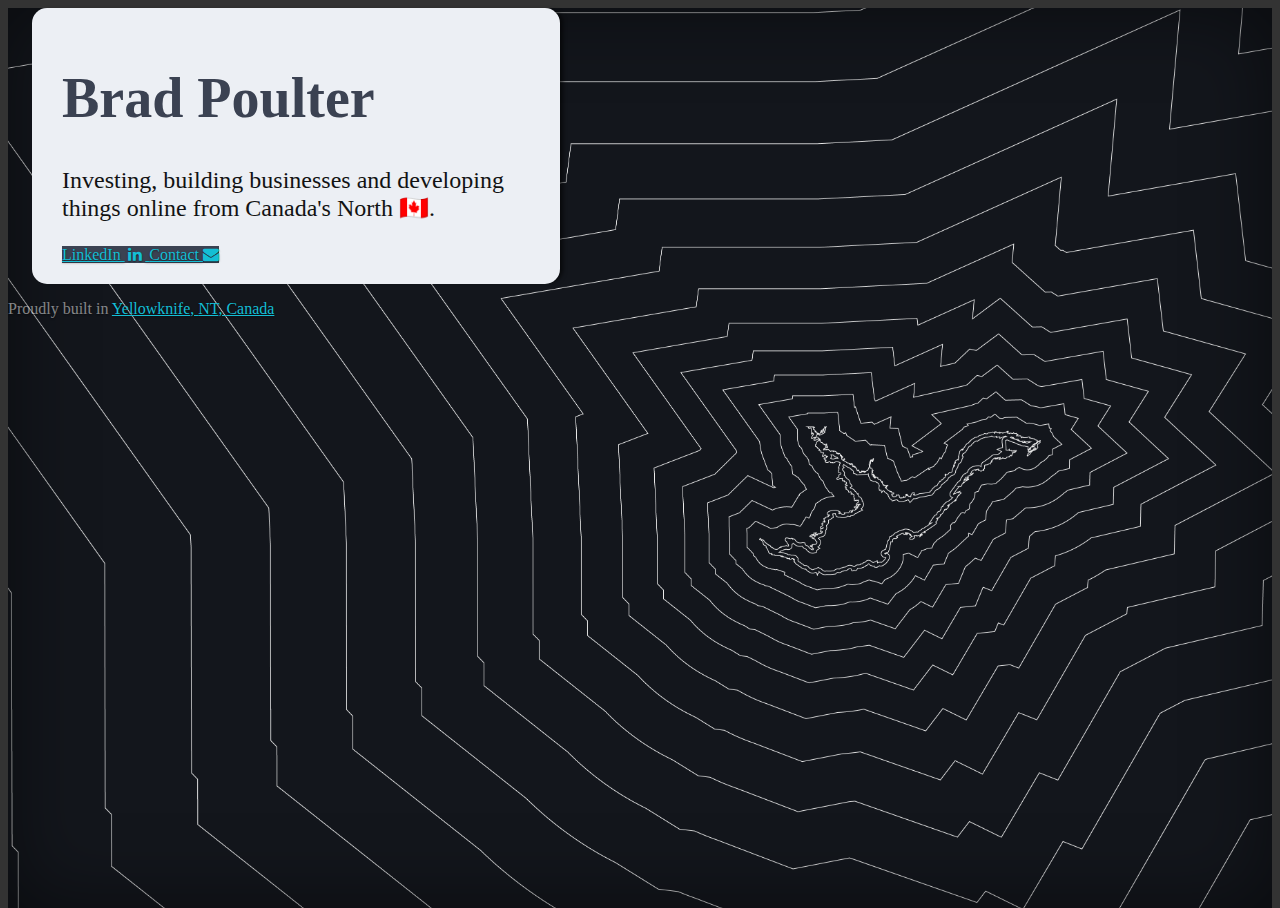
<file: index.html>
<!DOCTYPE html>
<html lang="en">

<head>
	<meta charset="utf-8">

	<!--
	                ,---. 
	,--.   ,--.     |   | 
	 \  `.'  /,---. |  .' 
	  '.    /| .-. ||  |  
	    |  | ' '-' '`--'  
	    `--'  `---' .--.  
	                '--'  
	Pleased to meet you.

	If your are working in the North, and looking at page source I would be happy to meet you. What are you working on?

	Get in contact and lets meet up for a coffee or beer!
	-->

	<meta http-equiv="X-UA-Compatible" content="IE=edge">
	<title>Brad Poulter | Yellowknife, Northwest Territories, Canada</title>
	<meta name="description" content="Brad Poulter - Investing, building businesses, and developing things online from Canada's North.">
	<meta name="viewport" content="width=device-width, initial-scale=1">

	<meta property="fb:app_id" content="507127864" />

	<meta property="og:title" content="Brad Poulter">
	<meta property="og:description" content="Investing, building businesses, and developing things online from Canada's North.">
	<meta property="og:image" content="https://www.bradpoulter.com/img/facebook-card-brad-poulter.png" />
	<meta property="og:image:width" content="1200" />
	<meta property="og:image:height" content="600" />
	<meta property="og:url" content="https://www.bradpoulter.com">

	<meta name="twitter:site" content="@bradpoulter">
	<meta name="twitter:title" content="Brad Poulter - Yellowknife Canada">
	<meta name="twitter:description" content="Investing, building businesses and developing things online from Canada's North.">
	<meta name="twitter:image" content="https://www.bradpoulter.com/img/facebook-card-brad-poulter.png">
	<meta name="twitter:card" content="summary_large_image">

	<link rel="apple-touch-icon" sizes="180x180" href="img/icons/apple-touch-icon.png">
	<link rel="icon" type="image/png" sizes="32x32" href="img/icons/favicon-32x32.png">
	<link rel="icon" type="image/png" sizes="16x16" href="img/icons/favicon-16x16.png">
	<link rel="manifest" href="icons/site.webmanifest">

	<link rel="stylesheet" href="https://stackpath.bootstrapcdn.com/bootstrap/4.5.0/css/bootstrap.min.css" integrity="sha384-9aIt2nRpC12Uk9gS9baDl411NQApFmC26EwAOH8WgZl5MYYxFfc+NcPb1dKGj7Sk" crossorigin="anonymous">
	<link href="//maxcdn.bootstrapcdn.com/font-awesome/4.7.0/css/font-awesome.min.css" rel="stylesheet">

	<link href="css/main.css" rel="stylesheet" type="text/css" />

	<script async src="https://www.googletagmanager.com/gtag/js?id=UA-4993280-2"></script>
	<script>
		window.dataLayer = window.dataLayer || [];
		function gtag() { dataLayer.push(arguments); }
		gtag('js', new Date());

		gtag('config', 'UA-4993280-2');
	</script>

</head>

<body class="text-left">
	<div class="cover-container d-flex w-100 h-100 p-3 mx-auto flex-column">
		<main role="main" class="inner cover my-auto">
			<div class="content-wrap" itemscope itemtype="https://schema.org/Person">
				<h1 class="cover-heading" itemprop="name">Brad Poulter</h1>
				<p class="lead">Investing, building businesses and developing things online from Canada's North 🇨🇦.</p>
				<a class="btn btn-secondary" href="https://www.linkedin.com/in/bradpoulter/">LinkedIn <i class="fa fa-linkedin fa-fw" aria-hidden="true"></i>
				</a>
				<a class="btn btn-secondary ml-2" href="https://barctic.com/contact/">Contact <i class="fa fa-envelope "></i>
				</a>
			</div>
		</main>
		<footer class="mastfoot mt-auto">
			<div class="inner text-center">
				<p itemprop="address" itemscope itemtype="https://schema.org/PostalAddress">Proudly built in <a href="https://barctic.com" alt="Yellowknife Web Design and Technology Company"><span itemprop="addressLocality">Yellowknife</span>, <span itemprop="addressRegion">NT</span>, <span itemprop="addressLocality">Canada</span></a></p>
			</div>
		</footer>
	</div>

</body>

</html>
</file>
<file: css/main.css>
@charset "utf-8";
/* CSS Document */

html, body {
	height: 100%;
	background-color: #333;
}

body {
	display: -ms-flexbox;
	display: flex;
	color: #fff;
	text-shadow: 0 .05rem .1rem rgba(0, 0, 0, .5);
	box-shadow: inset 0 0 5rem rgba(0, 0, 0, .5);
	background: url(../img/brad-poulter-background-great-slave-lake-nwt.png);
	background-repeat: no-repeat;
	background-position: 50%;
	background-size: 2400px;
}

a, a:focus, a:hover {
	color: #14BED5;
}


.cover-container {
	max-width: 42em;
}

.masthead {
	margin-bottom: 2rem;
}

.masthead-brand {
	margin-bottom: 0;
}

.nav-masthead .nav-link {
	padding: .25rem 0;
	font-weight: 700;
	color: rgba(255, 255, 255, .5);
	background-color: transparent;
	border-bottom: .25rem solid transparent;
}

.nav-masthead .nav-link:hover, .nav-masthead .nav-link:focus {
	border-bottom-color: rgba(255, 255, 255, .25);
}

.nav-masthead .nav-link+.nav-link {
	margin-left: 1rem;
}

.nav-masthead .active {
	color: #fff;
	border-bottom-color: #fff;
}

@media (min-width: 48em) {
	.masthead-brand {
		float: left;
	}
	.nav-masthead {
		float: right;
	}
}

.cover {
	padding: 0 1.5rem;
}

.cover .btn-lg {
	padding: .75rem 1.25rem;
	font-weight: 700;
}

.mastfoot {
	color: rgba(255, 255, 255, .5);
}

.bd-placeholder-img {
	font-size: 1.125rem;
	text-anchor: middle;
	-webkit-user-select: none;
	-moz-user-select: none;
	-ms-user-select: none;
	user-select: none;
}

@media (min-width: 768px) {
	.bd-placeholder-img-lg {
		font-size: 3.5rem;
	}
}

.cover-heading {
	font-size: 3.5rem;
	color: #3B4252;
	text-shadow: none;
}

.lead {
	font-size: 1.5rem;
	color: #121313;
	text-shadow: none;
}

.btn-secondary {
	background-color: #3B4252;
}

.btn-secondary:hover {
	color: #3B4252;
	background-color: #14BED5;
}

.content-wrap {
	background: #ECEFF4;
	padding: 20px 30px;
	border-radius: 15px;
	box-shadow: 5px 0px 4px -2px rgba(0, 0, 0, 0.6);
}

@media (min-width: 576px) {
	.content-wrap {
		width: 100%;
	}
}

@media (min-width: 768px) {
	.content-wrap {
		width: 75%;
	}
}
</file>
